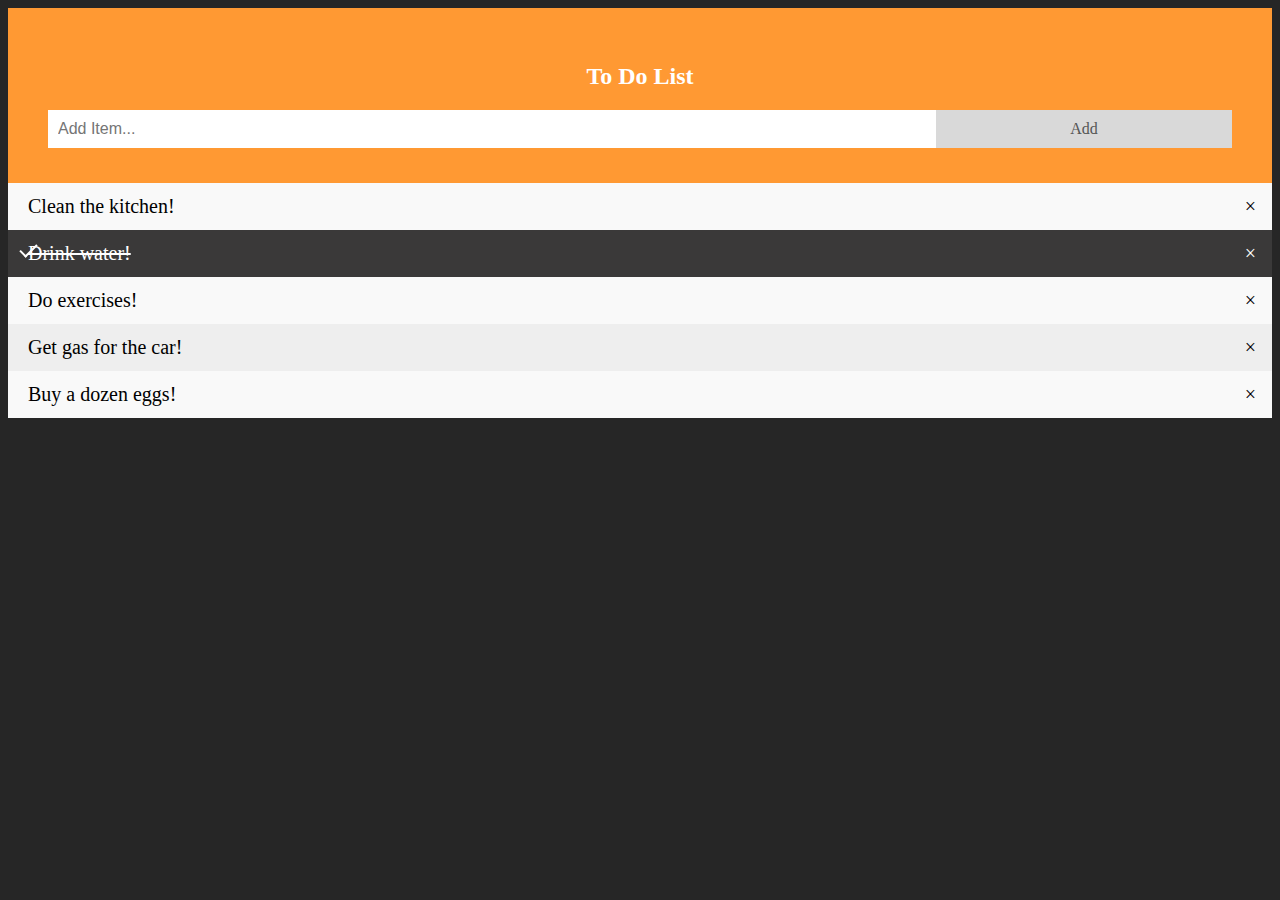
<file: public_html/Final/index.html>
<!DOCTYPE HTML>
<html>
<link rel="stylesheet" type="text/css" href="styles.css"/>
<head>
	<title>To-Do List!</title>
	<meta charset="UTF-8" />
	<link rel="shortcut icon" type="image/x-icon" href="images/todo.ico" />
</head>
<body>

	<div id="myDIV" class="header">
		<h2>To Do List</h2>
		<input type="text" id="myInput" placeholder="Add Item...">
		<span onclick="newElement()" class="addBtn">Add</span>
	</div>

	<ul id="myUL">
		<li>Clean the kitchen!</li>
		<li class="checked">Drink water!</li>
		<li>Do exercises!</li>
		<li>Get gas for the car!</li>
		<li>Buy a dozen eggs!</li>
	</ul>

<script>
var myNodelist = document.getElementsByTagName("LI");
var i;
for (i = 0; i < myNodelist.length; i++) {
  var span = document.createElement("SPAN");
  var txt = document.createTextNode("\u00D7");
  span.className = "close";
  span.appendChild(txt);
  myNodelist[i].appendChild(span);
}


var close = document.getElementsByClassName("close");
var i;
for (i = 0; i < close.length; i++) {
  close[i].onclick = function() {
    var div = this.parentElement;
    div.style.display = "none";
  }
}


var list = document.querySelector('ul');
list.addEventListener('click', function(ev) {
  if (ev.target.tagName === 'LI') {
    ev.target.classList.toggle('checked');
  }
}, false);


function newElement() {
  var li = document.createElement("li");
  var inputValue = document.getElementById("myInput").value;
  var t = document.createTextNode(inputValue);
  li.appendChild(t);
  if (inputValue === '') {
    alert("You must write something!");
  } else {
    document.getElementById("myUL").appendChild(li);
  }
  document.getElementById("myInput").value = "";

  var span = document.createElement("SPAN");
  var txt = document.createTextNode("\u00D7");
  span.className = "close";
  span.appendChild(txt);
  li.appendChild(span);

  for (i = 0; i < close.length; i++) {
    close[i].onclick = function() {
      var div = this.parentElement;
      div.style.display = "none";
    }
  }
}
</script>
</body>
</html>
</file>
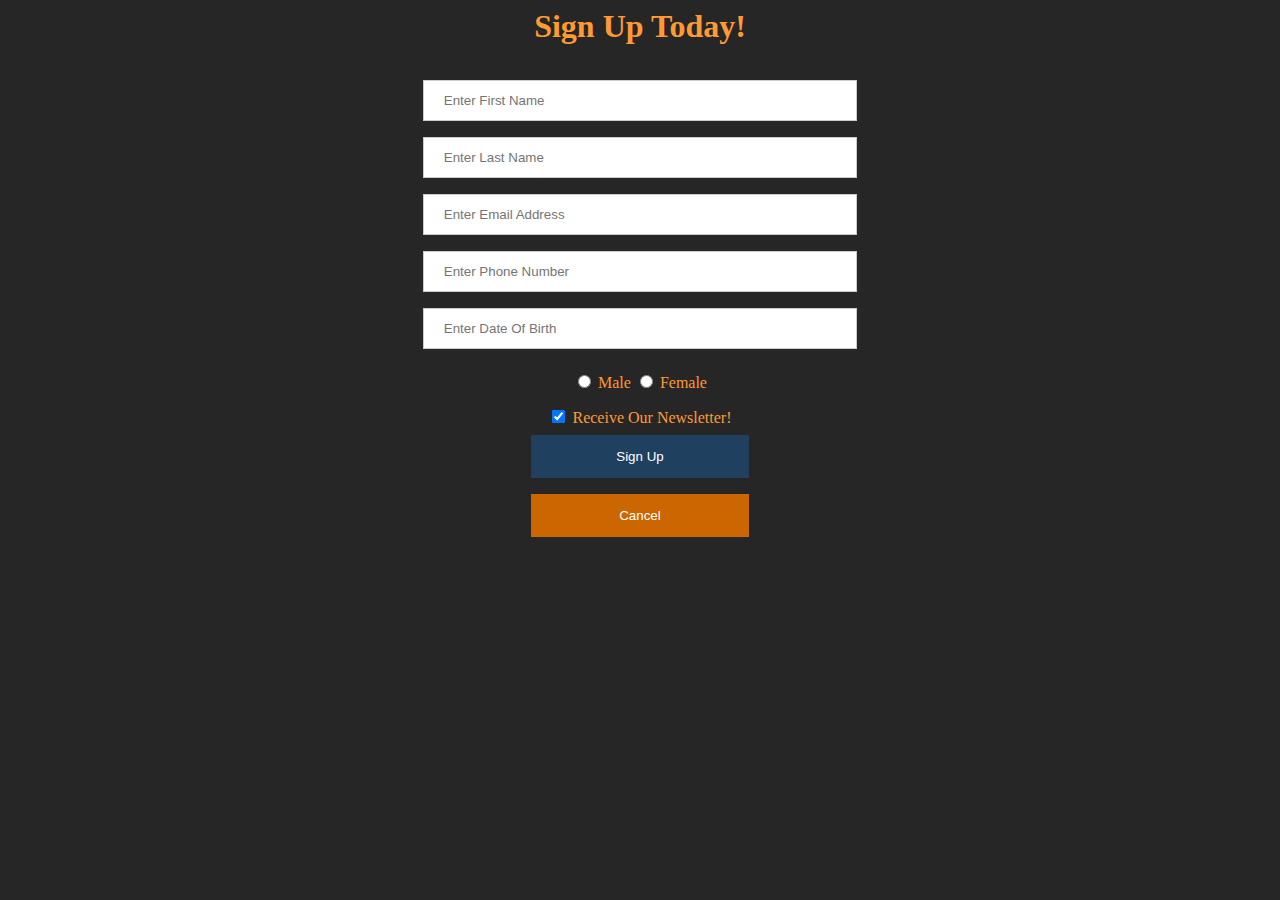
<file: public_html/SignUp/SignUp.html>
<DOCTYPE html>

<html>
<link rel="stylesheet" type="text/css" href="Style.css"/>
<head>
	<title>Sign Up Today!</title>
	<meta charset="UTF-8" />
	<link rel="shortcut icon" type="image/x-icon" href="images/Sign64.ico" />
	
</head>
<body>
<h1>Sign Up Today!</h1>
  <div class="container" align="center">

    <form class="SignUp">
      <div class="fname">
        <label class="label"><b>First Name</b></label>
        <input type="text" name="reg_fname" placeholder="Enter First Name" required>
      </div>
      <div class="lname">
        <label class="label"><b>Last Name</b></label>
        <input type="text" name="reg_lname" placeholder="Enter Last Name" required>
      </div>
	  <div class="eMail">
		<label class="label"><b>Email Address</b></label>
		<input type="text" name="reg_email" placeholder="Enter Email Address" required>
	  </div>
	  <div class="Pnumber">
		<label class="label"><b>Phone Number</b></label>
		<input type="text" name="reg_phonenumber" placeholder="Enter Phone Number" required>
	  </div>
	  <div class="Bday">
		<label class="label"><b>Date Of Birth</b></label>
		<input type="text" name="reg_DOB" placeholder="Enter Date Of Birth" required>
	  </div>
	  <div class="Gen">
		<input type="radio" id="rad1" name="rr">
		<label for="rad1"><span></span>Male</label>
		<input type="radio" id="rad2" name="rr">
		<label for="rad2"><span></span>Female</label>
	  </div>
	  <div class="check">
	  <input type="checkbox" checked="checked"> Receive Our Newsletter!
	  </div>
      <div class="buttons">
        <button type="submit" class="signupbut">Sign Up</button> 
		<button type="cancel" class="cancelbut">Cancel</button>
      </div>
    </form>
  </div>
</body>

</html>
</file>
<file: public_html/Final/styles.css>
* {
    box-sizing: border-box;
}

html{
	background-color: #262626;
}


ul {
    margin: 0;
    padding: 0;
}


ul li {
    cursor: pointer;
    position: relative;
    padding: 12px 8px 12px 20px;
    background: #eee;
    font-size: 20px;
    transition: 0.2s;


    -webkit-user-select: none;
    -moz-user-select: none;
    -ms-user-select: none;
    user-select: none;
}


ul li:nth-child(odd) {
    background: #f9f9f9;
}


ul li:hover {
    background: #ddd;
}


ul li.checked {
    background: #3a3939;
    color: #fff;
    text-decoration: line-through;
}


ul li.checked::before {
    content: '';
    position: absolute;
    border-color: #fff;
    border-style: solid;
    border-width: 0 2px 2px 0;
    top: 10px;
    left: 16px;
    transform: rotate(45deg);
    height: 15px;
    width: 7px;
}


.close {
    position: absolute;
    right: 0;
    top: 0;
    padding: 12px 16px 12px 16px;
}

.close:hover {
    background-color: #f44336;
    color: white;
}


.header {
    background-color: #ff9933;
    padding: 35px 40px;
    color: white;
    text-align: center;
}


.header:after {
    content: "";
    display: table;
    clear: both;
}


input {
    border: none;
    width: 75%;
    padding: 10px;
    float: left;
    font-size: 16px;
}


.addBtn {
    padding: 10px;
    width: 25%;
    background: #d9d9d9;
    color: #555;
    float: left;
    text-align: center;
    font-size: 16px;
    cursor: pointer;
    transition: 0.3s;
}

.addBtn:hover {
    background-color: #888;
}
</file>
<file: public_html/SignUp/Style.css>
html {
	background-color: #262626;
}

body h1 {
	text-align: center;
	text-shadow: 1px 1px #262626;
	color: #ff9933;
	font-family: Castellar;
}

.container {
	align: center;
	text-align: center;
	padding: 2px 2px;
	margin: 2px auto;
	max-width: 35%;
}

.SignUp {
	align: center;
	padding: 2px 2px;
	margin: 2px 2px;
	text-align: center;
}


.label {
	display: none;
}

input[type=text] {
	width: 100%;
    padding: 12px 20px;
    margin: 8px 0;
    display: inline-block;
    border: 1px solid #ccc;
    box-sizing: border-box;
}

.Gen {
	color: #ff9933;
	padding: 10px 20px;
	margin: 5px 0;
}

.check {
	color: #ff9933;
}

button {
	background-color: #204060;
    color: white;
    padding: 14px 20px;
    margin: 8px 0;
    border: none;
    cursor: pointer;
    width: 50%;
}

.cancelbut {
	padding: 14px 20px;
	background-color: #cc6600;
}
</file>
